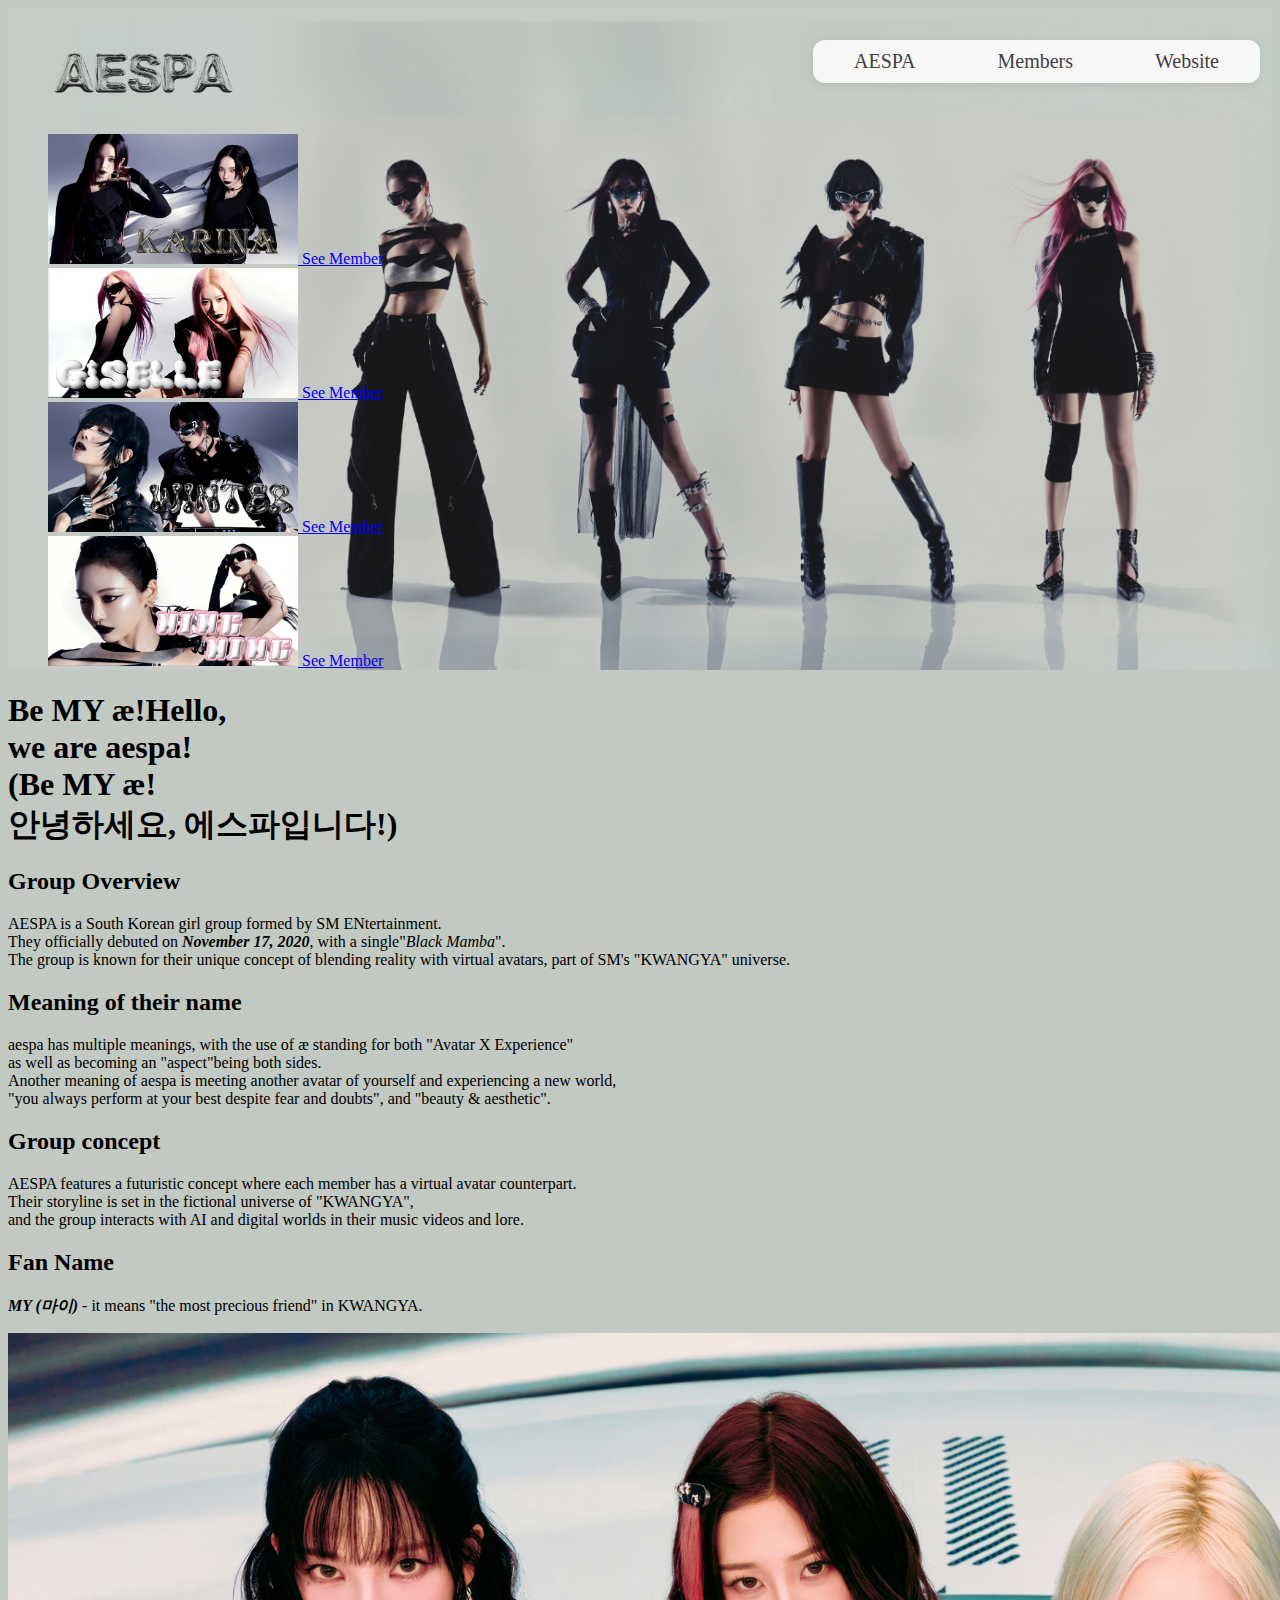
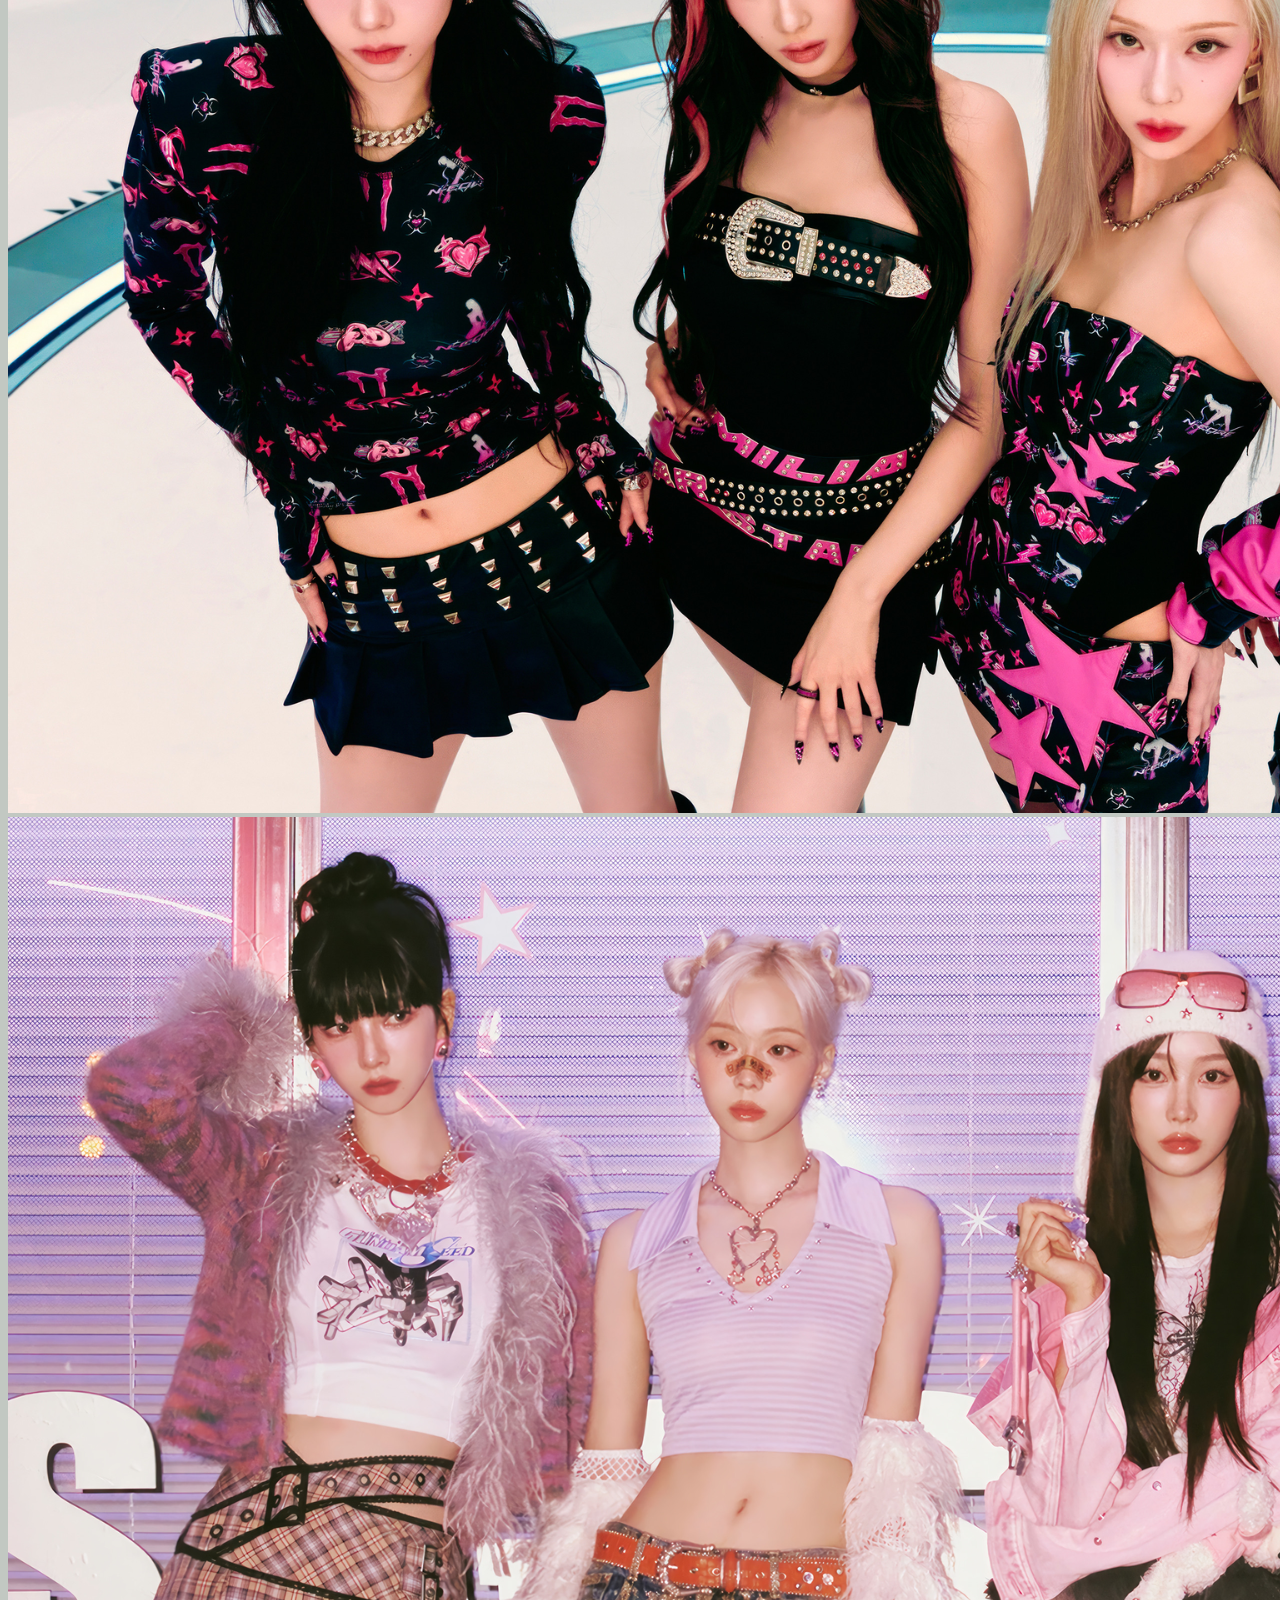
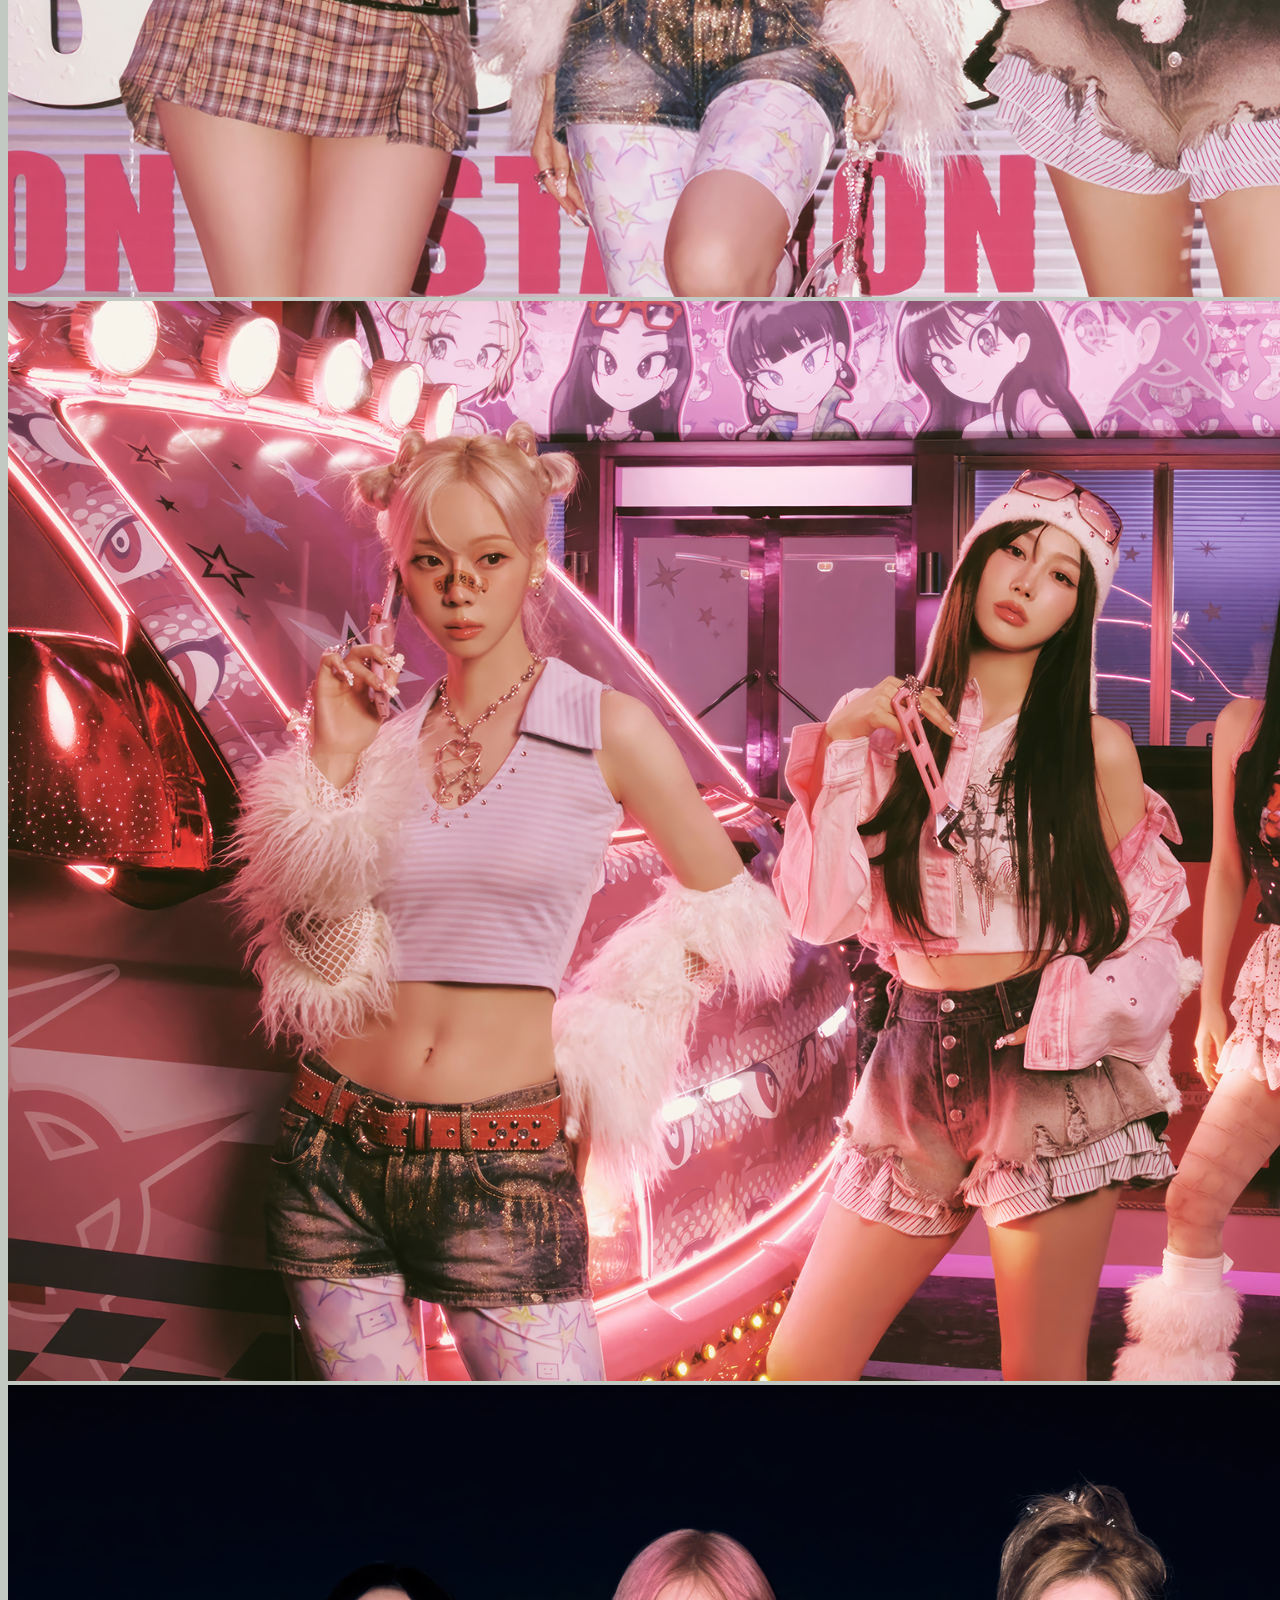
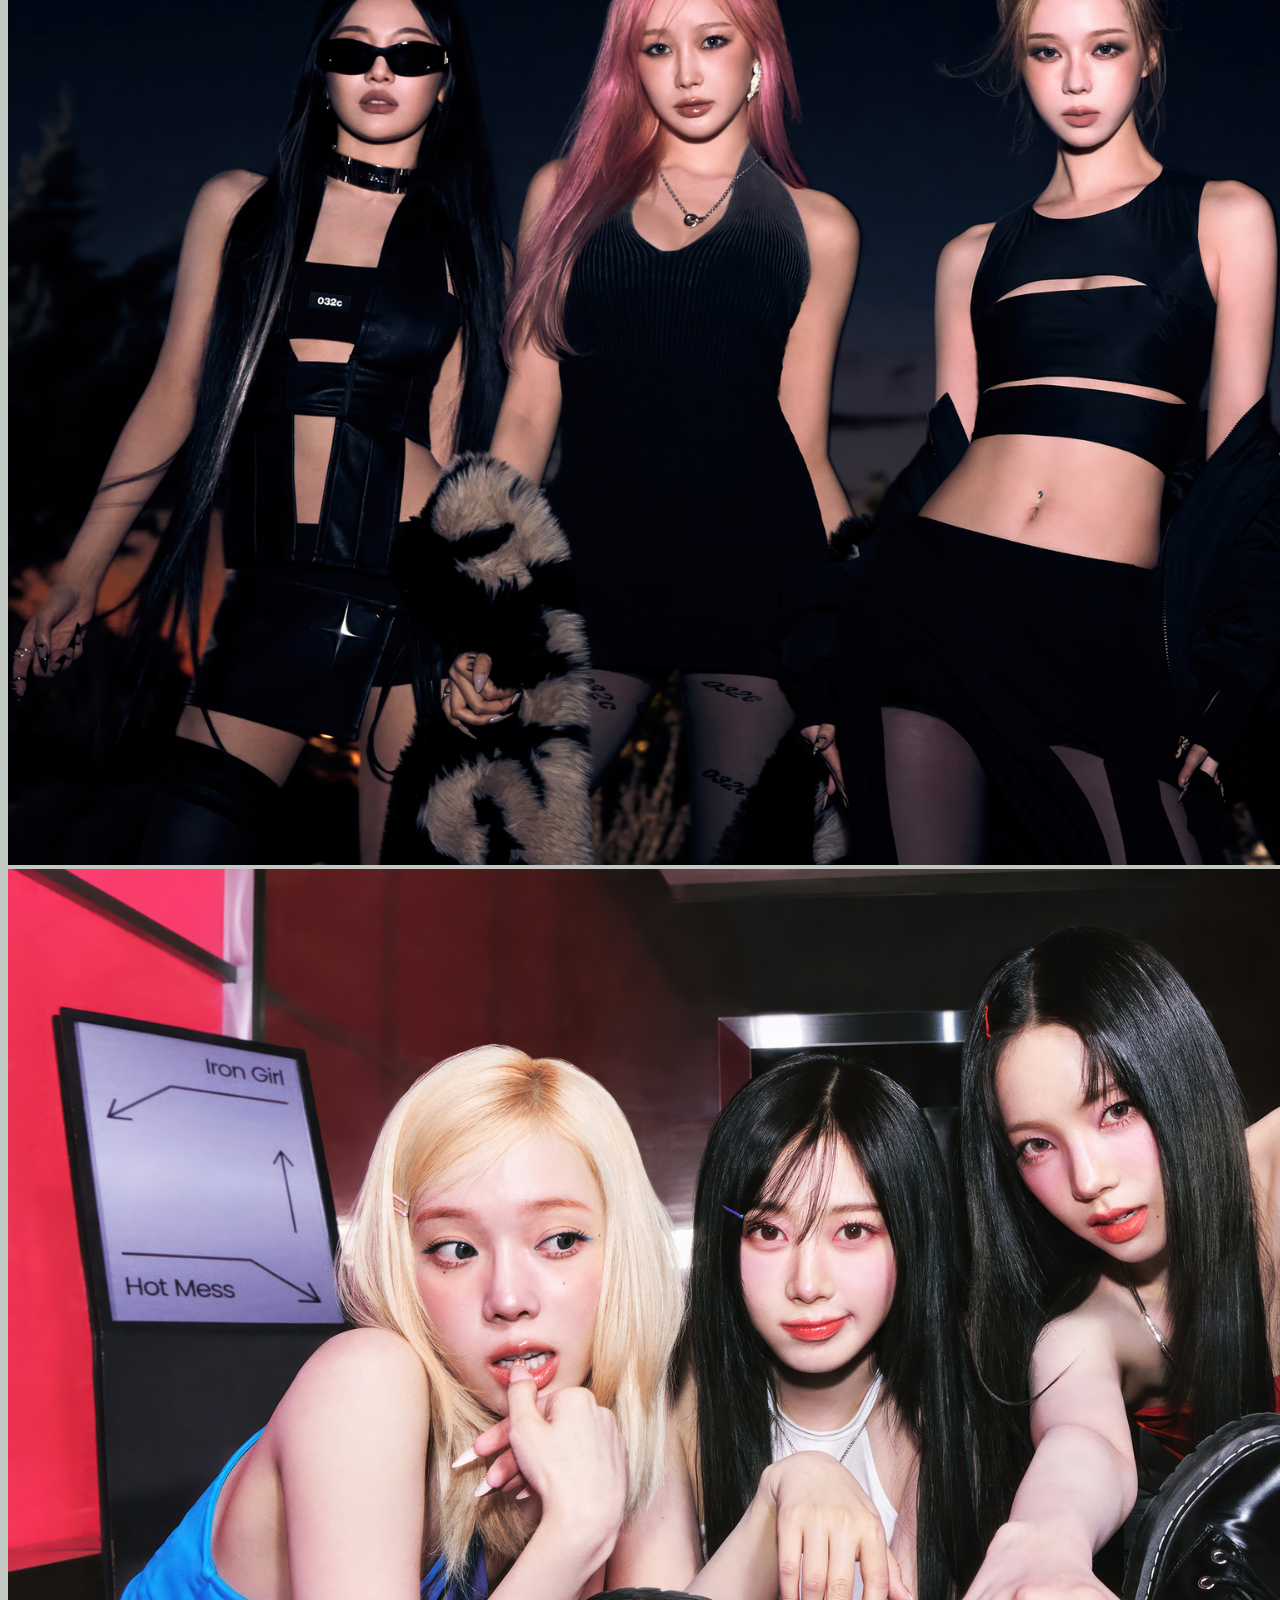
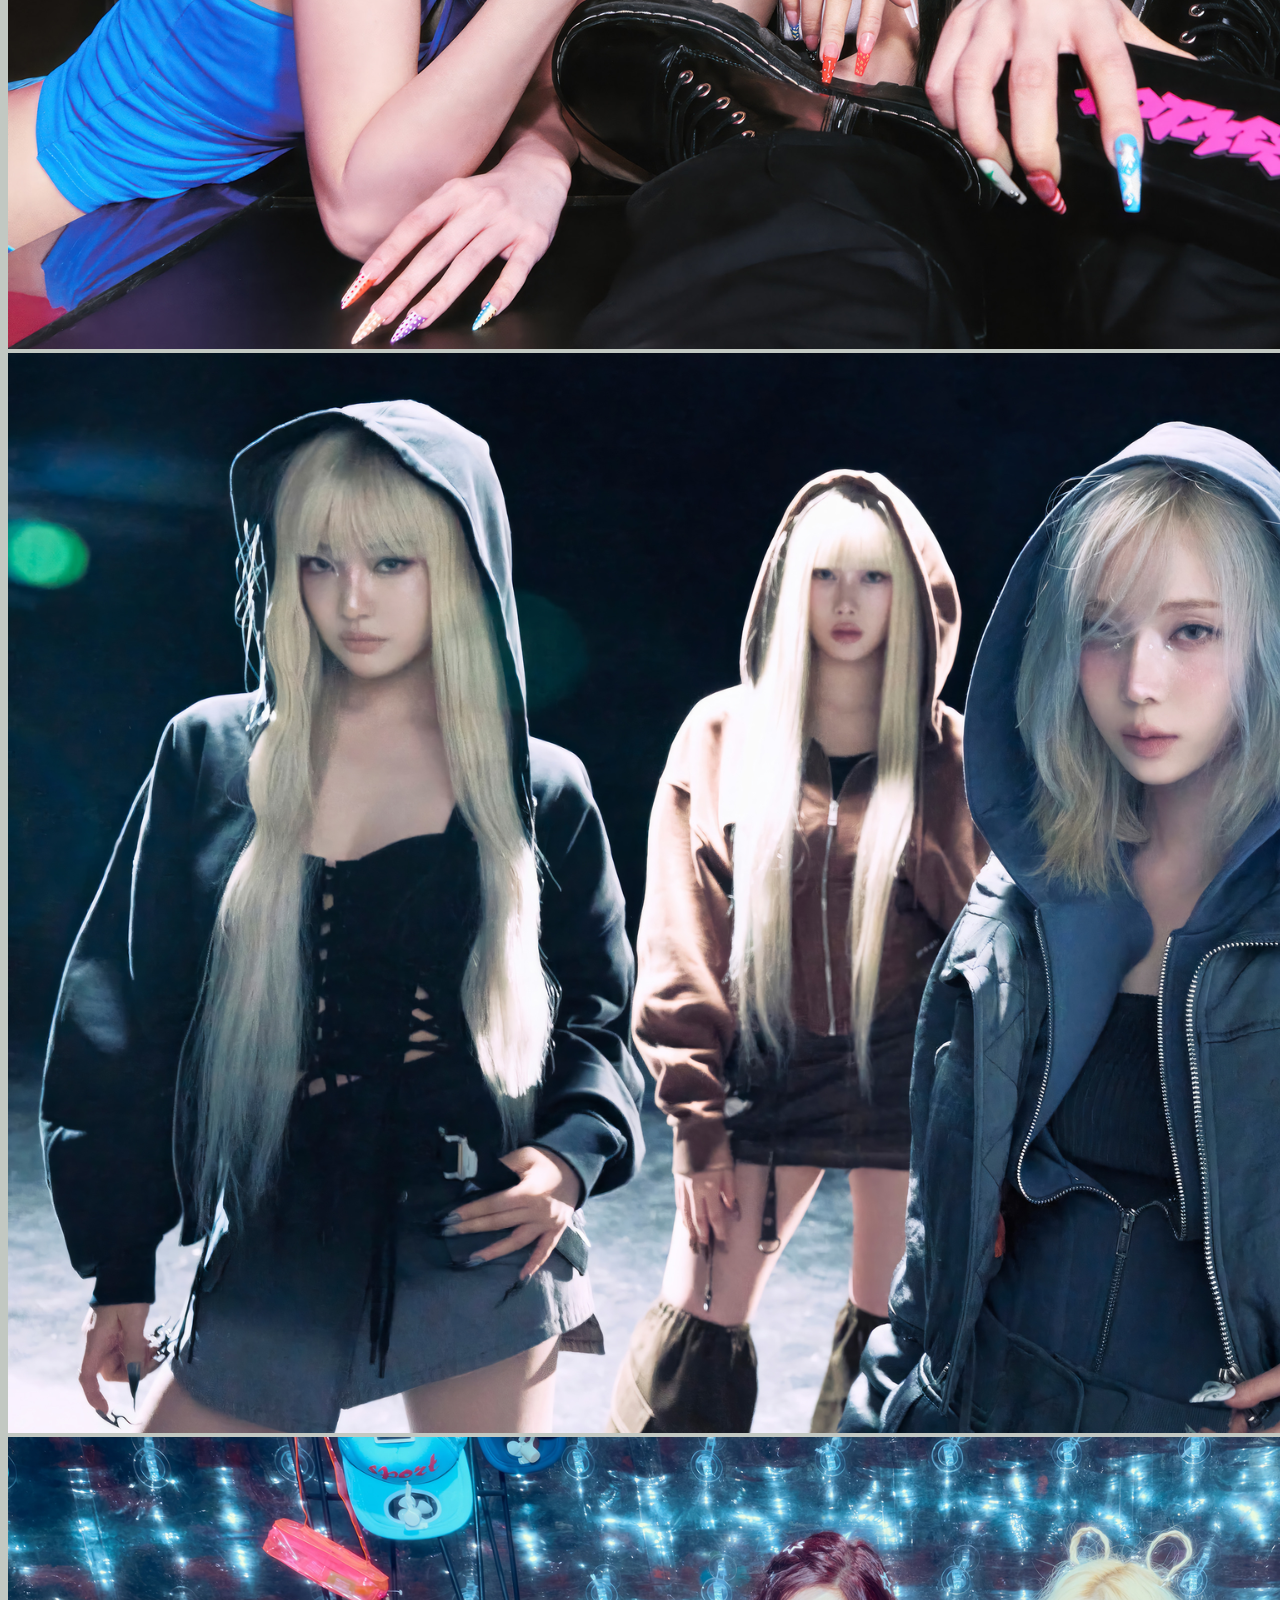
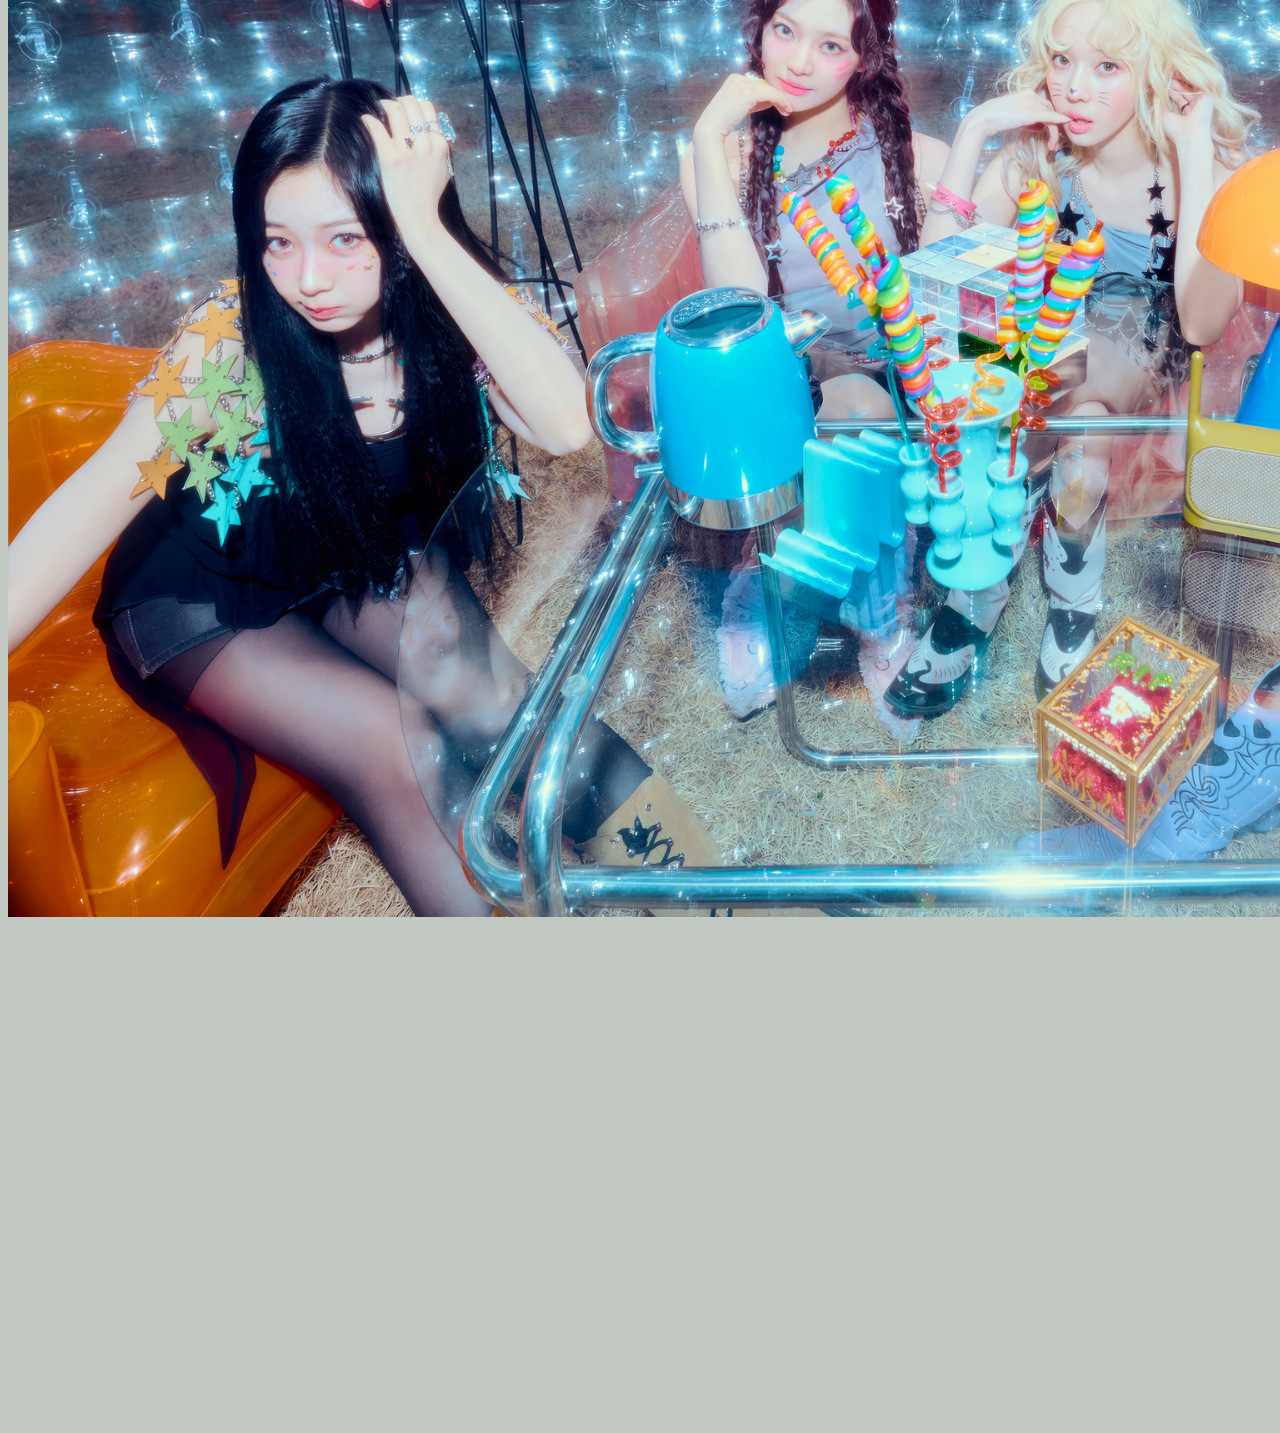
<file: index.html>
<!DOCTYPE html>
<!DOCTYPE html>
<html lang="en">
<head>
    <meta charset="UTF-8">
    <meta name="viewport" content="width=device-width, initial-scale=1.0">
    <title>₊˚⊹ ᰔ AESPA</title>
    <link rel="stylesheet" href="aespastyle.css">
    <link href="https://fonts.cdnfonts.com/css/renogare-soft" rel="stylesheet">
</head>

<body>
    <style>
    .header-nav {
        background-image: url(aespafrontpage.png);
        background-position: top;
        background-repeat: no-repeat;
        background-size: cover;
        height: 100%;
        width: 100%;
        margin: 0%;
    }
    .gap {
        background-color: #282827;
        height: 30%;
    }
    .information-part {
        margin-left: 2%;
        height: fit-content;
        width: 70%;
        text-align: left;
        margin-top: 0;
    }
    </style>
   
    <div class="header-nav">
        <div class="content">
            <img src="aespalogo.png" class="aespalogo">
            <header class="topnav">
                <nav>
                <ul>
                    <li class="homepage"><a href="index.html">AESPA</a></li>
                    <li class="members"><a href="#">Members</a>
                    <ul class="dropdown">
                        <li><a href="karina.html">Karina</a></li>
                        <li><a href="giselle.html">Giselle</a></li>
                        <li><a href="winter.html">Winter</a></li>
                        <li><a href="ningning.html">Ningning</a></li>
                    </ul></li>
                    <li><a href="https://aespa.com">Website</a></li>
                </ul>
            </nav>
            </header>
        </div>

  <style>
    @import url('https://fonts.cdnfonts.com/css/renogare-soft');
  </style>




        <aside class="members-list">
            <nav class="members">
                <ul>
                    <li>
                        <a href="karina.html">
                            <div class="member-img">
                                <img src="karina.png" alt="karina">
                                <span class="see-member">See Member</span>
                            </div>
                        </a>
                    </li>
                    <li>
                        <a href="giselle.html">
                            <div class="member-img">
                                <img src="giselle.png" alt="giselle">
                                <span class="see-member">See Member</span>
                            </div>
                        </a>
                    </li>
                    <li>
                        <a href="winter.html">
                            <div class="member-img">
                                <img src="winter.png" alt="winter">
                                <span class="see-member">See Member</span>
                            </div>
                        </a>
                    </li>
                    <li>
                        <a href="ningning.html">
                            <div class="member-img">
                                <img src="ningning.png" alt="ningning">
                                <span class="see-member">See Member</span>
                            </div>
                        </a>
                    </li>
                </ul>
            </nav>
        </aside>
    </div>



    <main class="member-page">
      <div class="intro">
        <h1>Be MY æ!Hello,<br>we are aespa!<br>(Be MY æ!<br> 안녕하세요, 에스파입니다!)</h1>
    </div>
    <div class="groupinformation"> <!-- 6/5/25 I added information and fixed it's format-->
        <h2>Group Overview</h2>
        <p>AESPA is a South Korean girl group formed by SM ENtertainment.<br>They officially debuted on <em><strong>November 17, 2020</strong></em>, with a single"<em>Black Mamba</em>".<br>The group is known for their unique concept of blending reality with virtual avatars, part of SM's "KWANGYA" universe.</p>
        <h2>Meaning of their name</h2>
        <p>aespa has multiple meanings, with the use of æ standing for both "Avatar X Experience"<br>as well as becoming an "aspect"being both sides.<br>Another meaning of aespa is meeting another avatar of yourself and experiencing a new world,<br>"you always perform at your best despite fear and doubts", and "beauty & aesthetic".</p>
        <h2>Group concept</h2>
        <p>AESPA features a futuristic concept where each member has a virtual avatar counterpart.<br>Their storyline is set in the fictional universe of "KWANGYA",<br>and the group interacts with AI and digital worlds in their music videos and lore.</p>
        <h2>Fan Name</h2>
        <p><em><strong>MY (마이)</strong></em> - it means "the most precious friend" in KWANGYA.</p>
    </div>
    <div class="groupgallery"> <!-- 6/5/25 I made a gallery-->
        <img src="group1.png">
        <img src="group2.png">
        <img src="group3.png">
        <img src="group4.png">
        <img src="group5.png">
        <img src="group6.png">
        <img src="group7.png">
    </div>
    <!-- 6/5/25 I put a yt video in the end to fill space -->
    <iframe class="blackmambavideo" width="850  " height="500" src="https://www.youtube.com/embed/ZeerrnuLi5E?si=dsCZgK6xlYvEXm-e" title="YouTube video player" frameborder="0" allow="accelerometer; autoplay; clipboard-write; encrypted-media; gyroscope; picture-in-picture; web-share" referrerpolicy="strict-origin-when-cross-origin" allowfullscreen></iframe>
    </main>
</body>
</html>
</file>
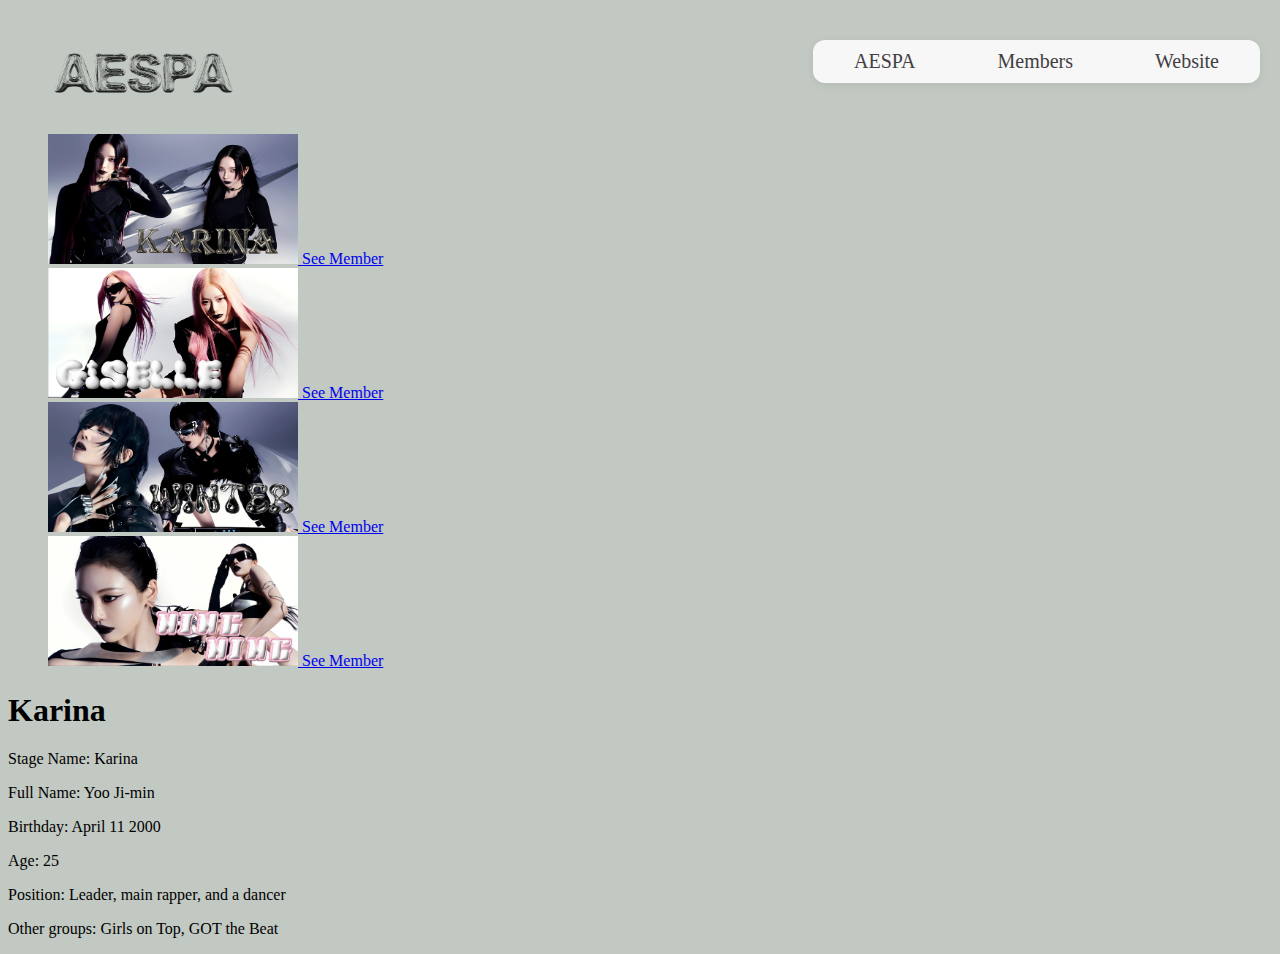
<file: karina.html>
<!DOCTYPE html>
<!DOCTYPE html>
<html lang="en">
<head>
    <meta charset="UTF-8">
    <meta name="viewport" content="width=device-width, initial-scale=1.0">
    <title>₊˚⊹ ᰔ AESPA</title>
    <link rel="stylesheet" href="aespastyle.css">
    <link href="https://fonts.cdnfonts.com/css/renogare-soft" rel="stylesheet">
</head>


<body>
    <style>
    .information-part {
        margin-left: 2%;
        height: fit-content;
        width: 70%;
        text-align: left;
        margin-top: 0;
    }
    </style>
   
    <div class="header-nav">
        <div class="content">
            <img src="aespalogo.png" class="aespalogo">
            <header class="topnav">
                <nav>
                <ul>
                    <li class="homepage"><a href="index.html">AESPA</a></li>
                    <li class="members"><a href="#">Members</a>
                    <ul class="dropdown">
                        <li><a href="karina.html">Karina</a></li>
                        <li><a href="giselle.html">Giselle</a></li>
                        <li><a href="winter.html">Winter</a></li>
                        <li><a href="ningning.html">Ningning</a></li>
                    </ul></li>
                    <li><a href="https://aespa.com">Website</a></li>
                </ul>
            </nav>
            </header>
        </div>

  <style>
    @import url('https://fonts.cdnfonts.com/css/renogare-soft');
  </style>




        <aside class="members-list">
            <nav class="members">
                <ul>
                    <li>
                        <a href="karina.html">
                            <div class="member-img">
                                <img src="karina.png" alt="karina">
                                <span class="see-member">See Member</span>
                            </div>
                        </a>
                    </li>
                    <li>
                        <a href="giselle.html">
                            <div class="member-img">
                                <img src="giselle.png" alt="giselle">
                                <span class="see-member">See Member</span>
                            </div>
                        </a>
                    </li>
                    <li>
                        <a href="winter.html">
                            <div class="member-img">
                                <img src="winter.png" alt="winter">
                                <span class="see-member">See Member</span>
                            </div>
                        </a>
                    </li>
                    <li>
                        <a href="ningning.html">
                            <div class="member-img">
                                <img src="ningning.png" alt="ningning">
                                <span class="see-member">See Member</span>
                            </div>
                        </a>
                    </li>
                </ul>
            </nav>
        </aside>
    </div>

    <div class="main-info-style">
        <h1>Karina</h1>
        <p>Stage Name: Karina</p>
        <p>Full Name: Yoo Ji-min</p>
        <p>Birthday: April 11 2000</p>
        <p>Age: 25</p>
        <p>Position: Leader, main rapper, and a dancer</p>
        <p>Other groups: Girls on Top, GOT the Beat</p>
    </div>
</body>
</html>
</file>
<file: aespastyle.css>
body {
    background-color: #C2C8C2;








}
















.member-list {
    background-image: url(bg.png);
    background-repeat: no-repeat;
    height: 500px;
    position: relative;
}
















.aespalogo {
    width: 15%;
    height: auto;
    float: left;
    right: 30px;
    display: block;
    margin-left: 30px;
}
















.content {
    padding: 1%;
}
















.members-list {
    margin-top: 8%;  
}
















.members ul li img {
    width: 250px;
    height: 130px;
}
















ul {
    list-style-type: none;
}
















.topnav ul li {
    margin: 0 15px;
    font-size: 25px
}
















.topnav {
    display: inline-block;
    margin: 0;
    padding: 10px;
    align-items: center;
    position: absolute;
    top: 30px;
    right: 10px;
    padding: 10px;
    width: auto;
}


.topnav ul {
    position: relative;
}


.topnav ul {
    margin: 0;
    padding: 10px;
    list-style: none;
    display: flex;
    gap: 20px;
    background: rgba(255,255,255,0.85);
    border-radius: 12px;
    box-shadow: 0 2px 8px rgba(0,0,0,0.07);
}


.topnav ul li {
    position: relative;
    font-size: 20px;
}


.topnav ul .dropdown {
    display: none;
    position: absolute;
    top: 100%;
    left: 0;
    background: #fff;
    min-width: 160px;
    border-radius: 8px;
    box-shadow: 0 8px 24px rgba(0,0,0,0.15);
    z-index: 100;
    padding: 8px 0;
    transition: opacity 0.2s;
    opacity: 0;
    pointer-events: none;
}


.topnav ul li:hover > .dropdown {
    display: block;
    opacity: 1;
    pointer-events: auto;
}


.topnav ul .dropdown li {
    display: block;
    margin: 0;
    padding: 0;
}


.topnav ul .dropdown a {
    display: block;
    padding: 12px 24px;
    color: #433E42;
    text-decoration: none;
    white-space: nowrap;
    transition: background 0.2s, color 0.2s;
    font-size: 18px;
    border-radius: 4px;
}


.topnav ul .dropdown a:hover {
    background: #FFA8CF;
    color: #fff;
}


.topnav a {
    text-decoration: none;
    color: #433E42;
    padding: 8px 16px;
    border-radius: 4px;
    transition: background 0.2s, color 0.2s;
}


.topnav a:hover {
    background: #FFA8CF;
    color: #fff;
}
















.information-part {
    background: #fff;
    border-radius: 12px;
    box-shadow: 0 2px 8px rgba(0,0,0,0.07);
    position: absolute;
    top: 220px;
    left: 22%;
    margin: 0;
    padding: 10px;
    max-width: 600px;
    display: flex;
    flex-direction: column;
    font-size: 22px;
    color: #433E42;
    font-family: "single-day", sans-serif;
    font-weight: 400;
    font-style: normal;
}


.information-part h1,
.information-part h2 {
    margin: 0 0 10px 0;
    font-weight: 700;
    color: #FFA8CF;
    text-shadow: 1px 1px 8px #fff, 0 2px 8px #FFA8CF33;
}


.information-part h2 {
    font-size: 20px;
    color: #433E42;
    margin-bottom: 0;
}


.information-part p {
    margin: 10px 0 0 0;
    color: #555;
    font-size: 17;
}
</file>
